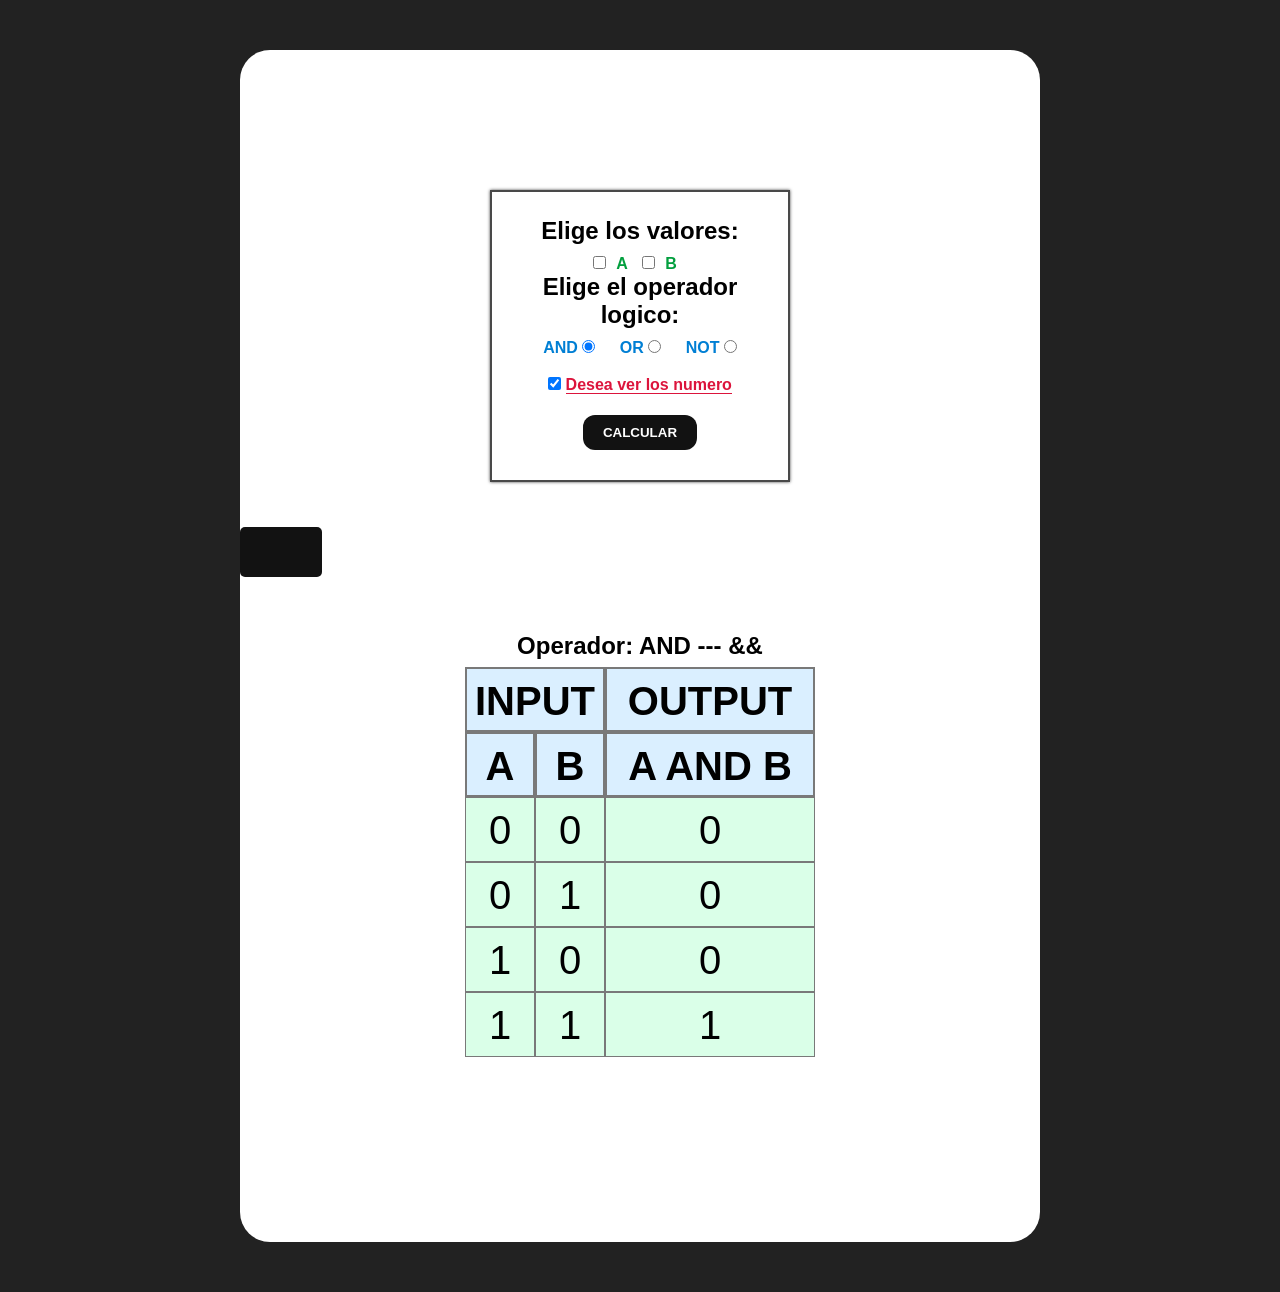
<file: index.html>
<!DOCTYPE html>
<html lang="en">
<head>
    <meta charset="UTF-8">
    <meta http-equiv="X-UA-Compatible" content="IE=edge">
    <meta name="viewport" content="width=device-width, initial-scale=1.0">
    <link rel="stylesheet" href="style.css">
    <script src="main.js"></script>
    <title>Actividad de los operadores logicos</title>
</head>
<body>

    <main class="main">


            <!-- formulario -->
        
        <form action="https://jorgearmandosb.000webhostapp.com/Actividad_Operadores_Logicos_10_08_2022/api.php" method="post" class="form-edit">
            
            <div class="opciones__checkbox">
                <h2 class="elige">Elige los valores:</h2>
                    <input type="checkbox" name="A" class="form__input-check"><label class="radio radio-check">A</label> 
                    <input type="checkbox" name="B" class="form__input-check"><label class="radio radio-check">B</label>   
            </div>

            <h2 >Elige el operador logico:</h2>
            <div class="opciones" id="mostrar">
            <label class="radio">AND
            <input type="radio" name="logicos"  class="input-radio" value="and" checked>
            </label>
            <label class="radio">OR
                <input type="radio" name="logicos"  class="input-radio" value="or">
                </label>
                <label class="radio">NOT
                    <input type="radio" name="logicos"  class="input-radio" value="not">
                    </label>
            </div>  

            <div>
                <input type="checkbox" name="vista" checked class="ver-los"> <label class="ver-los__title">Desea ver los numero</label>
            </div>
            
                <input type="submit" value="Calcular" class="form__submit">
            

           
        </form>

        <pre id="res">

        </pre>

                <!-- operadores logicos and -->

        <div id="cajaAND">
        <section class="container container-and" >
            
                <div class="celdatitulo">
                    <h1 class="main-title">Operador: AND --- &&</h1>
                </div>
            <div class="container__celda container__celda--c1 color1">
                <h2 class="title">input</h2>
            </div>
            <div class="container__celda container__celda--c2 color1">
                <h2 class="title">output</h2></div>
            <div class="container__celda container__celda--c3 color1">
                <h2 class="text">a</h2></div>
            <div class="container__celda container__celda--c4 color1">
                <h2 class="text">b</h2>
            </div>
            <div class="container__celda container__celda--c5 color1">
                <h2 class="text">a and b</h2>
            </div>
            <div class="container__celda container__celda--c6 color2">
                <p class="text" data-numero="0"></p>
            </div>
            <div class="container__celda container__celda--c7 color2">
                <p class="text" data-numero="0"></p>
            </div>
            <div class="container__celda container__celda--c8 color2">
                <p class="text"  data-numero="0"></p>
            </div>
            <div class="container__celda container__celda--c9 color2">
                <p class="text" data-numero="0"></p>
            </div>
            <div class="container__celda container__celda--c10 color2">
                <p class="text" data-numero="1"></p>
            </div>
            <div class="container__celda container__celda--c11 color2">
                <p class="text" data-numero="0"></p>
            </div>
            <div class="container__celda container__celda--c12 color2">
                <p class="text" data-numero="1"></p>
            </div>
            <div class="container__celda container__celda--c13 color2">
                <p class="text" data-numero="0"></p>
            </div>
            <div class="container__celda container__celda--c14 color2">
                <p class="text" data-numero="0"></p>
            </div>
            <div class="container__celda container__celda--c15 color2">
                <p class="text" data-numero="1"></p>
            </div>
            <div class="container__celda container__celda--c16 color2">
                <p class="text" data-numero="1"></p>
            </div>
            <div class="container__celda container__celda--c17 color2">
                <p class="text" data-numero="1"></p>
            </div>

           
            
            <div id="miRespuestaPHPAND"></div>
            <div id="miRespuestaPHPAND"></div>
            <div id="miRespuestaPHPAND"></div>
        </section>
    </div>


           <!-- operadores logicos or -->
        

        <div class="activa" id="cajaOR">
        <section class="container" >

            <div class="celdatitulo">

                <h1 class="main-title">Operador: OR -- ||</h1>

            </div>

            <div class="container__celda container__celda--c1 color1">
                <h2 class="title">input</h2>
            </div>
            <div class="container__celda container__celda--c2 color1">
                <h2 class="title">output</h2>
            </div>
            <div class="container__celda container__celda--c3 color1">
                <h2 class="text">a</h2>
            </div>
            <div class="container__celda container__celda--c4 color1">
                <h2 class="text">b</h2>
            </div>
            <div class="container__celda container__celda--c5 color1">
                <h2 class="text">a or b</h2>
            </div>
            <div class="container__celda container__celda--c6 color2">
                <p class="text" data-numero="0"></p>
            </div>
            <div class="container__celda container__celda--c7 color2">
                <p class="text" data-numero="0"></p>
            </div>
            <div class="container__celda container__celda--c8 color2">
                <p class="text" data-numero="0"></p>
            </div>
            <div class="container__celda container__celda--c9 color2">
                <p class="text" data-numero="0"></p>
            </div>
            <div class="container__celda container__celda--c10 color2">
                <p class="text" data-numero="1"></p>
            </div>
            <div class="container__celda container__celda--c11 color2">
                <p class="text" data-numero="1"></p>
            </div>
            <div class="container__celda container__celda--c12 color2">
                <p class="text" data-numero="1"></p>
            </div>
            <div class="container__celda container__celda--c13 color2">
                <p class="text" data-numero="0"></p>
            </div>
            <div class="container__celda container__celda--c14 color2">
                <p class="text" data-numero="1"></p>
            </div>
            <div class="container__celda container__celda--c15 color2">
                <p class="text" data-numero="1"></p>
            </div>
            <div class="container__celda container__celda--c16 color2">
                <p class="text" data-numero="1"></p>
            </div>
            <div class="container__celda container__celda--c17 color2">
                <p class="text" data-numero="1"></p>
            </div>

            <div id="miRespuestaPHPOR"></div>
            <div id="miRespuestaPHPOR"></div>
            <div id="miRespuestaPHPOR"></div>

        </section>
    </div>

        <!-- operadores logicos xor -->

        

                <div class="activa" id="cajaNOT">
        <section class="xor">

            <div class="celdatitulox">
                <h2 class="main-title">Operador: XOR A -- !</h2>
            </div>
            <div class="container__celda container__celda--x1 color1">
                <h2 class="title">input</h2>
            </div>
            <div class="container__celda container__celda--x2 color1">
                <h2 class="title">output</h2>
            </div>

            <div class="container__celda container__celda--x3 color1">
                <h2 class="text">a</h2>
            </div>

            <div class="container__celda container__celda--x4 color1">
                <h2 class="text">not a</h2>
            </div>
            <div class="container__celda container__celda--x5 color2">
                <p class="text" data-numero="0"></p>
            </div>
            <div class="container__celda container__celda--x6 color2">
                <p class="text" data-numero="1"></p>
            </div>
            <div class="container__celda container__celda--x7 color2">
                <p class="text" data-numero="1"></p>
            </div>
            <div class="container__celda container__celda--x8 color2">
                <p class="text" data-numero="1"></p>
            </div>
            

            <div id="miRespuestaPHPNOTA"></div>
            <div id="miRespuestaPHPNOTA"></div>
    
            
        </section>

        <section class="xor" >

            <div class="celdatitulox">
                <h1 class="main-title">Operador: XOR B -- !</h1>
            </div>
            <div class="container__celda container__celda--x1 color1">
                <h2 class="title">input</h2>
            </div>
            <div class="container__celda container__celda--x2 color1">
                <h2 class="title">output</h2>
            </div>

            <div class="container__celda container__celda--x3 color1">
                <h2 class="text">a</h2>
            </div>

            <div class="container__celda container__celda--x4 color1">
                <h2 class="text">not a</h2>
            </div>
            <div class="container__celda container__celda--x5 color2">
                <p class="text" data-numero="0"></p>
            </div>
            <div class="container__celda container__celda--x6 color2">
                <p class="text" data-numero="1"></p>
            </div>
            <div class="container__celda container__celda--x7 color2">
                <p class="text" data-numero="1"></p>
            </div>
            <div class="container__celda container__celda--x8 color2">
                <p class="text" data-numero="1"></p>
            </div>
           

            <div id="miRespuestaPHPNOTB"></div>
            <div id="miRespuestaPHPNOTB"></div>
            </section>
        </div>
       
        </main> 
    </body>
</html>
</file>
<file: style.css>
*{
    box-sizing: border-box;
    margin: 0;
    padding: 0;
}

body{
    background-color: #222;
    font-family: sans-serif;
}


.main{
    margin: 50px auto;
    width: 800px;
    height: max-content;
    background-color: rgb(255, 255, 255);
    border-radius: 30px;
    padding: 120px 0;
}

.main-title{
    text-align: center;
    margin: 30px auto;
}

.form-edit{
    width: 300px;
    margin: 20px auto;
    border: 2px solid #494949;
    text-align: center;
    padding: 15px 15px;
    box-shadow: 0 0 3px #494949;
}

.opciones{
    margin: 10px 0;
    
}

.radio{
    color: #007fd4;
    padding: 0 10px;
    font-weight: bold;
}

.elige{
    margin: 10px auto;
}

.radio-check{
    color: #029f3e;
    margin: 10px 0;
}

.ver-los{
    margin: 10px auto;
}

.ver-los__title{
   color: crimson;
   font-size: 1rem;
   font-weight: bold;
   border-bottom: 1px solid crimson;
}

.form__submit{
    background-color: #121212;
    color: #fff;
    margin: 15px auto;
    border: none;
    border-radius: 12px;
    padding: 10px 20px;
    cursor: pointer;
    font-weight: bold;
    text-transform: uppercase;
    transition: .5s;
}

.form__submit:hover{
    color: #121212;
    background-color: #999999;
}

.container{
    width: 350px;
    height: max-content;
    margin: auto;
    display: grid;
    grid-template-columns: repeat(5, 1fr);
    grid-auto-rows: 65px;
    grid-template-areas: 
    "t1 t1 t1 t1 t1"
    "c1 c1 c2 c2 c2"
    "c3 c4 c5 c5 c5"
    "c6 c7 c8 c8 c8"
    "c9 c10 c11 c11 c11"
    "c12 c13 c14 c14 c14"
    "c15 c16 c17 c17 c17"
    "c18 c19 c20 c20 c20"
    ;
}

.container__celda{
    border: 1px solid #797979;
    width: 100%;
    height: 100%;
}

.color1{
    background-color: #daefff;
    border: 2px solid #797979;
    text-align: center;
}
.color2{
    background-color: #daffe8;
    text-align: center;
}

.title{
    font-size: 2.5rem;
    font-weight: bold;
    text-transform: uppercase;
    padding: 10px 8px;
}

.text{
    font-size: 2.5rem;
    text-transform: uppercase;
    padding: 10px 8px;
}

[data-numero]::before {
    content: attr(data-numero);
}



.celdatitulo{
    grid-area: t1;
}

.container__celda--c1{
    grid-area: c1;
}
.container__celda--c2{
    grid-area: c2;
}

.container__celda--c3{
    grid-area: c3;
}
.container__celda--c4{
    grid-area: c4;
}
.container__celda--c5{
    grid-area: c5;
}
.container__celda--c6{
    grid-area: c6;
}
.container__celda--c7{
    grid-area: c7;
}
.container__celda--c8{
    grid-area: c8;
}
.container__celda--c9{
    grid-area: c9;
}
.container__celda--c10{
    grid-area: c10;
}
.container__celda--c11{
    grid-area: c11;
}
.container__celda--c12{
    grid-area: c12;
}
.container__celda--c13{
    grid-area: c13;
}
.container__celda--c14{
    grid-area: c14;
}
.container__celda--c15{
    grid-area: c15;
}
.container__celda--c16{
    grid-area: c16;
}
.container__celda--c17{
    grid-area: c17;
}
.container__celda--c18{
    grid-area: c18;
}
.container__celda--c19{
    grid-area: c19;
}
.container__celda--c20{
    grid-area: c20;
}


.xor{
    width: 350px;
    height: max-content;
    margin: auto;
    display: grid;
    grid-template-columns: repeat(5, 1fr);
    grid-auto-rows: 65px;
    grid-template-areas: 
    "t1 t1 t1 t1 t1"
    "x1 x1 x2 x2 x2"
    "x3 x3 x4 x4 x4"
    "x5 x5 x6 x6 x6"
    "x7 x7 x8 x8 x8"
    "x9 x9 x10 x10 x10"
    ;
    
}



.celdatitulox{
    grid-area: t1;
}

.container__celda--x1{
    grid-area: x1;
}
.container__celda--x2{
    grid-area: x2;
}

.container__celda--x3{
    grid-area: x3;
}
.container__celda--x4{
    grid-area: x4;
}
.container__celda--x5{
    grid-area: x5;
}
.container__celda--x6{
    grid-area: x6;
}
.container__celda--x7{
    grid-area: x7;
}
.container__celda--x8{
    grid-area: x8;
}
.container__celda--x9{
    grid-area: x9;
}
.container__celda--x10{
    grid-area: x10;
}




pre{
    margin: 25px 0;
    background: #121212;
    color: #fff;
    display: inline-block;
    padding: 10px;
    border-radius: 5px;
}
pre::selection{
    background: #4343437f;
    color: #fff;
}

.activa{
    display: none !important;
}
</file>
